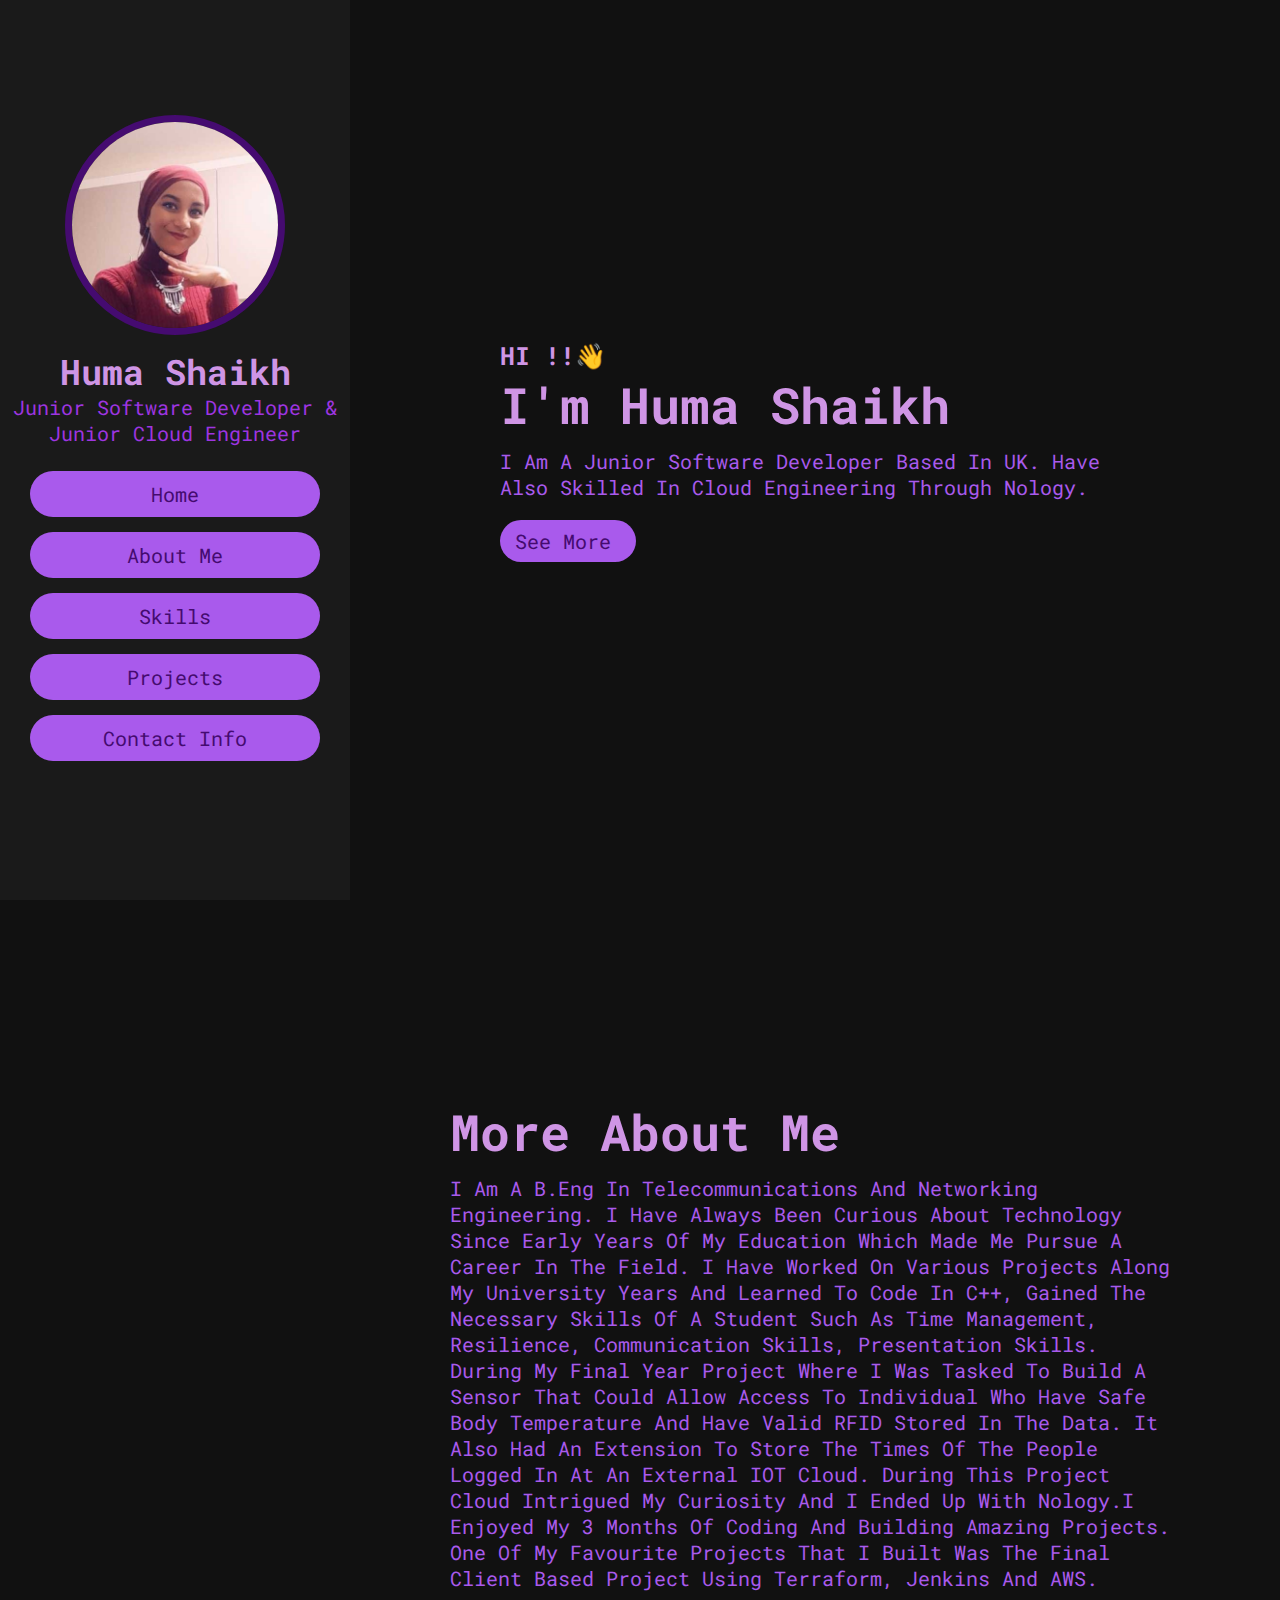
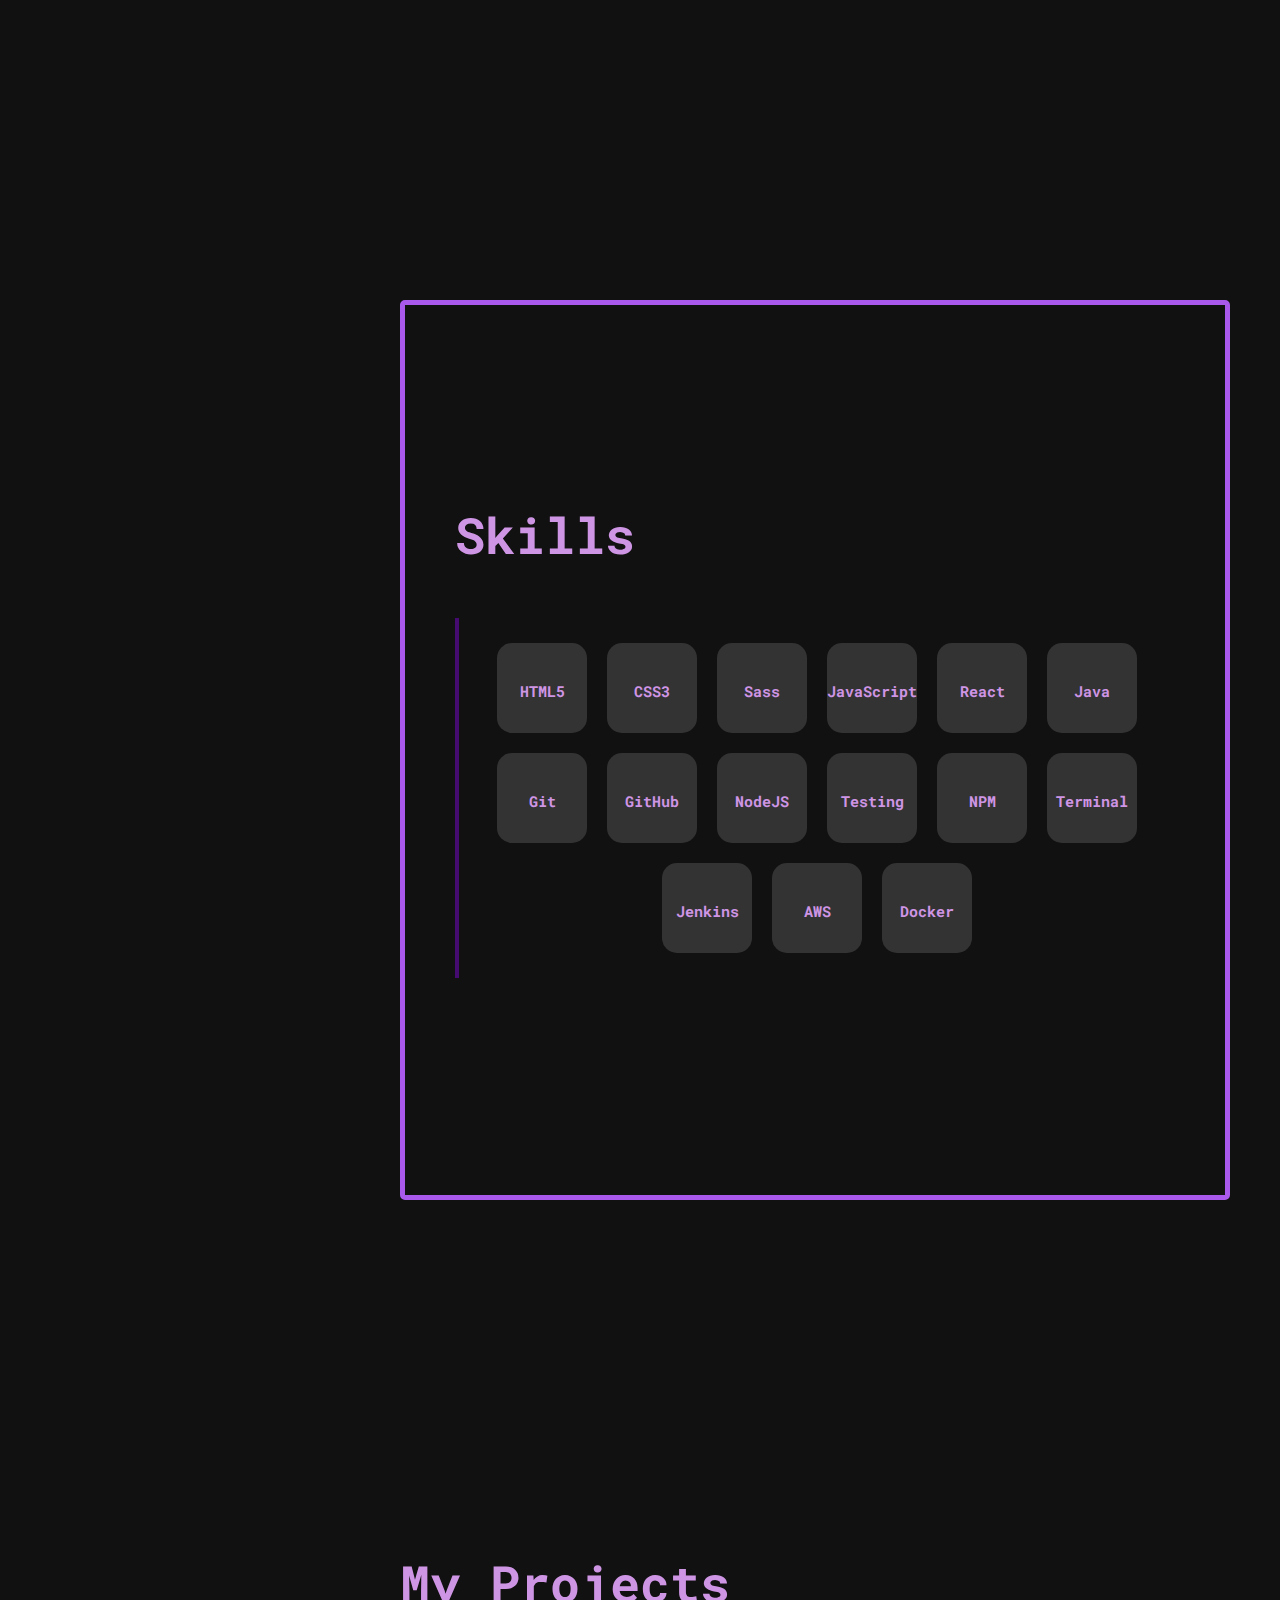
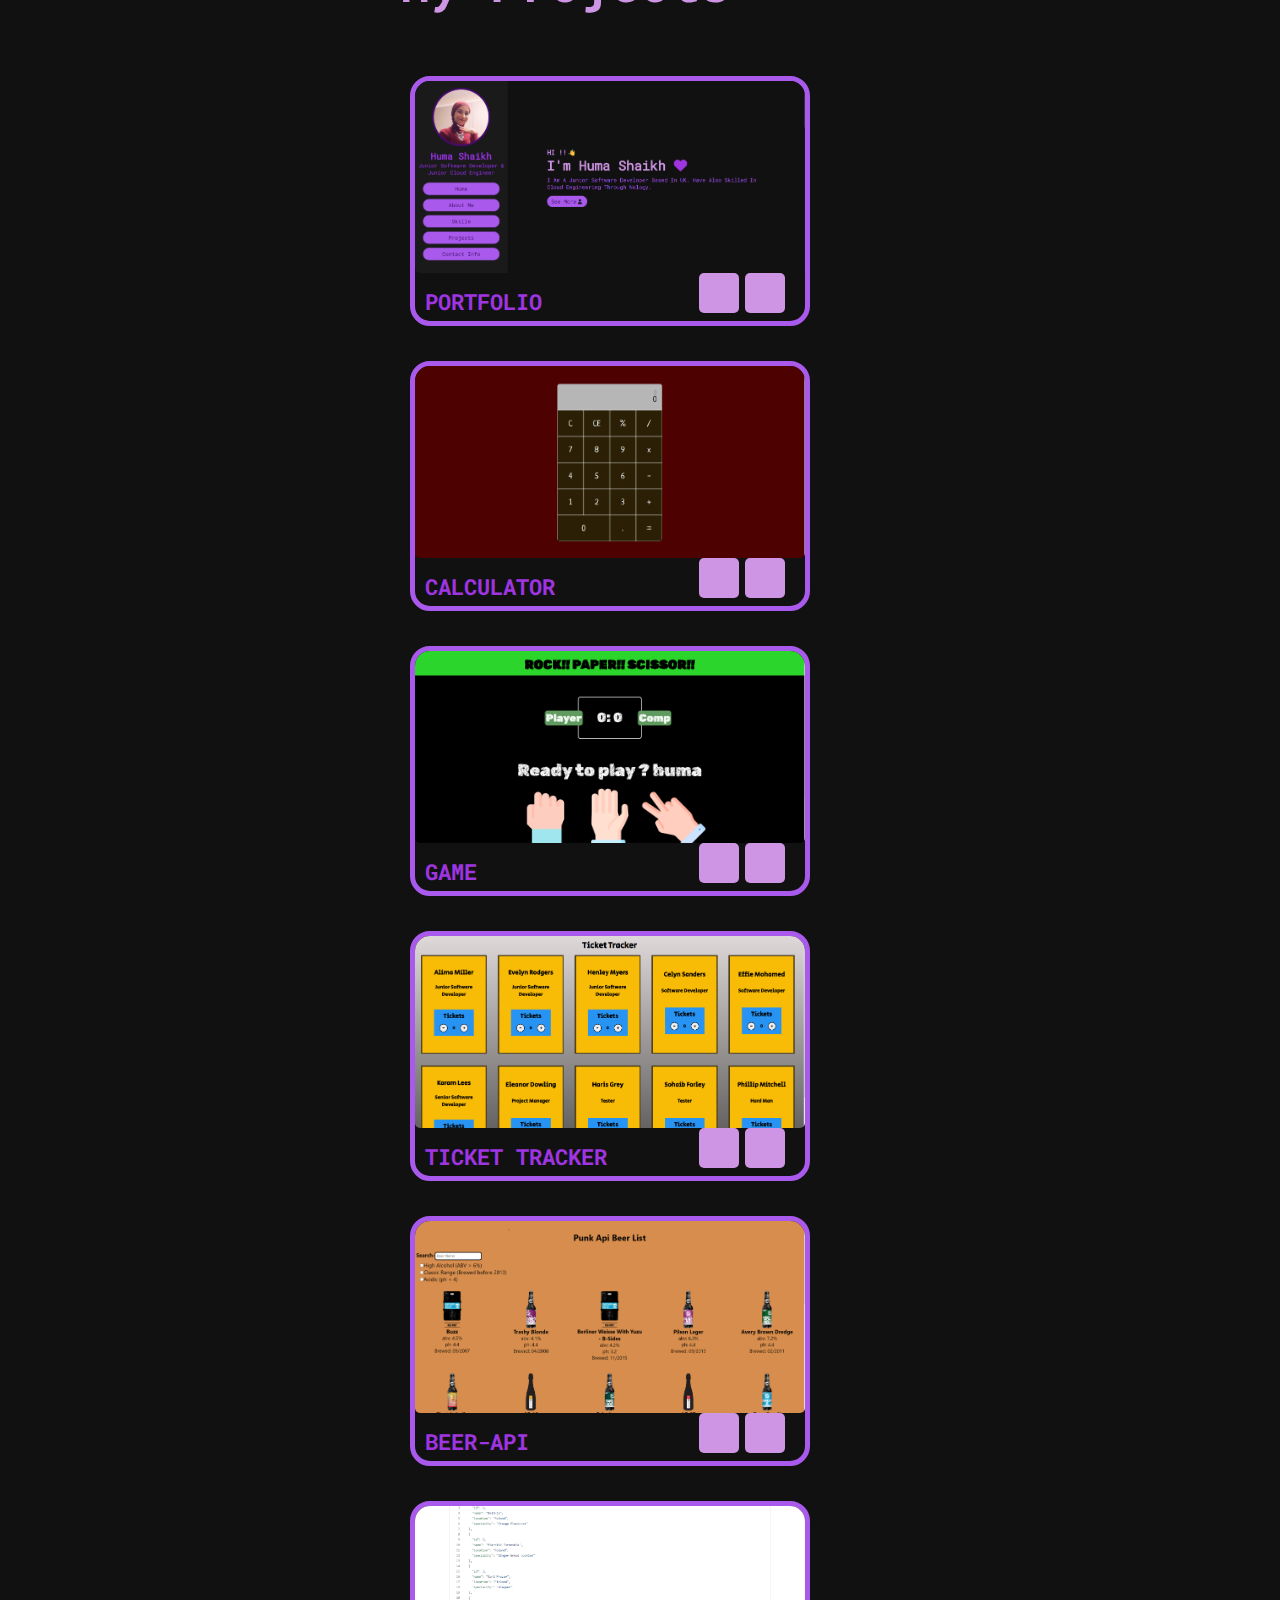
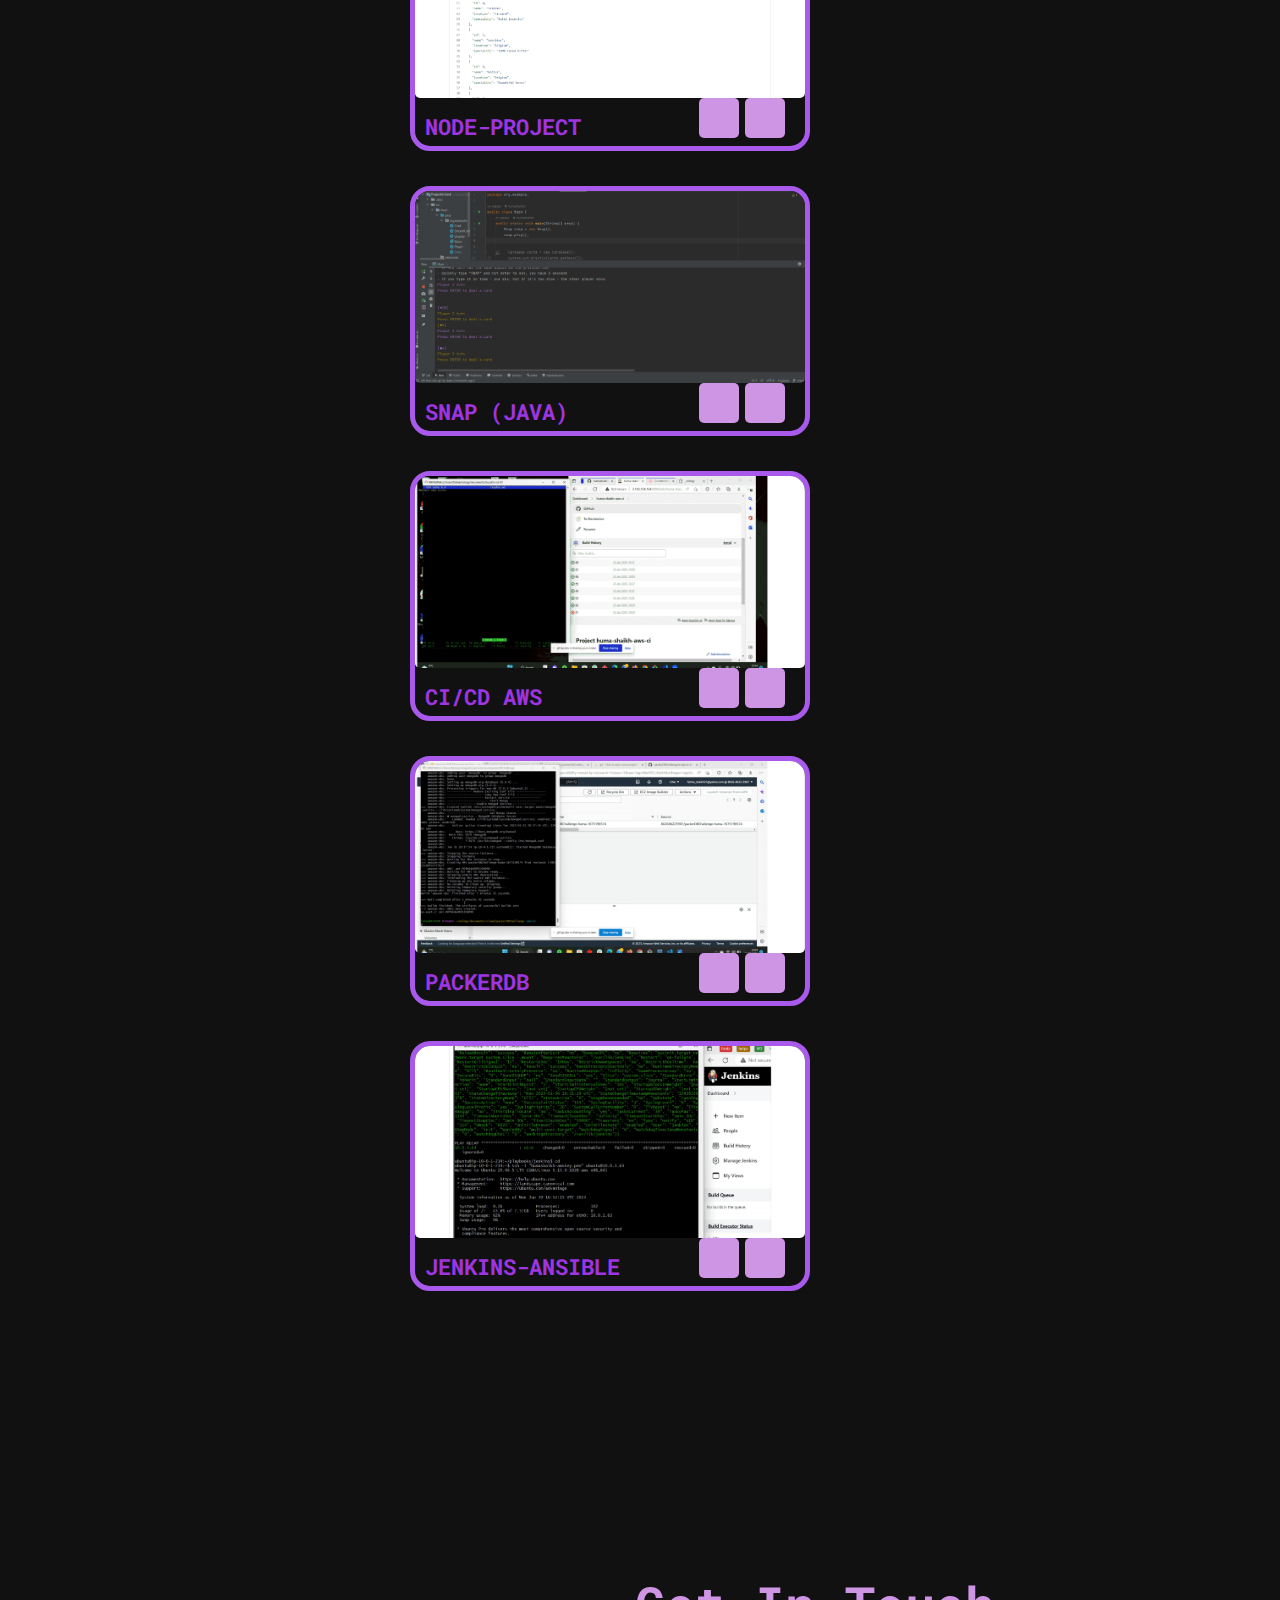
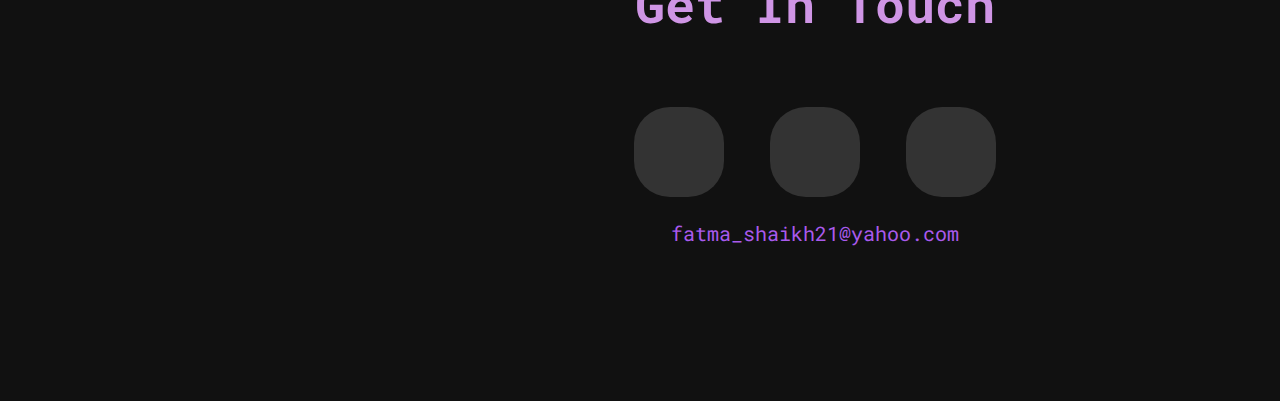
<file: index.html>
<!DOCTYPE html>
<html lang="en">
  <head>
    <meta charset="UTF-8" />
    <meta http-equiv="X-UA-Compatible" content="IE=edge" />
    <meta name="viewport" content="width=device-width, initial-scale=1.0" />
    <title>Portfolio</title>
    <link rel="stylesheet" href="main.css" />
    <link
      rel="stylesheet"
      href="https://cdnjs.cloudflare.com/ajax/libs/font-awesome/6.3.0/css/all.min.css"
      integrity="sha512-SzlrxWUlpfuzQ+pcUCosxcglQRNAq/DZjVsC0lE40xsADsfeQoEypE+enwcOiGjk/bSuGGKHEyjSoQ1zVisanQ=="
      crossorigin="anonymous"
      referrerpolicy="no-referrer"
    />
  </head>

  <body>
    <header class="header">
      <div class="about">
        <img class="about__img" src="imgs/huma.jpg" alt="" />
        <h3 class="about__name">Huma Shaikh</h3>
        <p class="about__post">
          Junior Software Developer & Junior Cloud Engineer
        </p>
      </div>
      <nav class="navbar">
        <ul>
          <li><a href="#home">Home</a></li>
          <li><a href="#about">About Me</a></li>
          <li><a href="#skills">Skills</a></li>
          <li><a href="#projects">Projects</a></li>
          <li><a href="#contact">Contact Info</a></li>
        </ul>
      </nav>
    </header>

    <div id="menu" class="fa-solid fa-bars"></div>
    <section class="home" id="home">
      <h3 class="home__hi">HI !!👋</h3>
      <h1 class="home__name">I'm Huma Shaikh <i class="fa-solid fa-heart"></i></h1>
      <p class="home__para">
        I am a Junior Software Developer based in UK. Have also skilled in cloud
        engineering through nology.
      </p>
      <a href="#about"><button class="home__btn">See More<i class="fa-solid fa-user"></i></button></a>
    </section>

    <section class="aboutme" id="about">
      <h1 class="aboutme__heading">More About Me <i class="fa-regular fa-comments"></i></h1>
      <p class="aboutme__para">
        I am a B.Eng in telecommunications and networking engineering. I have
        always been curious about technology since early years of my education
        which made me pursue a career in the field. I have worked on various
        projects along my university years and learned to code in c++, gained
        the necessary skills of a student such as time management, resilience,
        communication skills, presentation skills. During my final year project
        where I was tasked to build a sensor that could allow access to
        individual who have safe body temperature and have valid RFID stored in
        the data. It also had an extension to store the times of the people
        logged in at an external IOT cloud. During this project cloud intrigued
        my curiosity and I ended up with nology.I enjoyed my 3 months of coding
        and building amazing projects. One of my favourite projects that I built
        was the final client based project using terraform, jenkins and AWS.
      </p>
    </section>

    <section class="skillz" id="skills">
    <div class="skills">
      <h1 class="skills__header">Skills <i class="fa-regular fa-keyboard"></i></h1>
      <div class="skills__display">
        <div class="skills__display-item">
          <i class="fab fa-html5 fa-3x"></i>
          <h4 class="skills__display-header">HTML5</h4>
        </div>
        <div class="skills__display-item">
          <i class="fab fa-css3-alt fa-3x"></i>
          <h4 class="skills__display-header">CSS3</h4>
        </div>
        <div class="skills__display-item">
          <i class="fab fa-sass fa-3x"></i>
          <h4 class="skills__display-header">Sass</h4>
        </div>
        <div class="skills__display-item">
          <i class="fab fa-js fa-3x"></i>
          <h4 class="skills__display-header">JavaScript</h4>
        </div>
        <div class="skills__display-item">
          <i class="fab fa-react fa-3x"></i>
          <h4 class="skills__display-header">React</h4>
        </div>
        <div class="skills__display-item">
          <i class="fab fa-java fa-3x"></i>
          <h4 class="skills__display-header">Java</h4>
        </div>
        <div class="skills__display-item">
          <i class="fab fa-git-square fa-3x"></i>
          <h4 class="skills__display-header">Git</h4>
        </div>
        <div class="skills__display-item">
          <i class="fab fa-github fa-3x"></i>
          <h4 class="skills__display-header">GitHub</h4>
        </div>
        <div class="skills__display-item">
          <i class="fa-brands fa-node-js fa-3x"></i>
          <h4 class="skills__display-header">NodeJS</h4>
        </div>
        <div class="skills__display-item">
          <i class="fas fa-vial fa-3x"></i>
          <h4 class="skills__display-header">Testing</h4>
        </div>
        <div class="skills__display-item">
          <i class="fab fa-npm fa-3x"></i>
          <h4 class="skills__display-header">NPM</h4>
        </div>
        <div class="skills__display-item">
          <i class="fa-solid fa-terminal fa-3x"></i>
          <h4 class="skills__display-header">Terminal</h4>
        </div>
        <div class="skills__display-item">
          <i class="fa-brands fa-jenkins fa-3x"></i>
          <h4 class="skills__display-header">jenkins</h4>
        </div>
        <div class="skills__display-item">
          <i class="fa-brands fa-aws fa-3x"></i>
          <h4 class="skills__display-header">AWS</h4>
        </div>
        <div class="skills__display-item">
          <i class="fa-brands fa-docker fa-3x"></i>
          <h4 class="skills__display-header">Docker</h4>
        </div>
      </div>
    </div>
  </section>
  <section class="projects">
    <h1 class="projects__heading" id="projects">My Projects <i class="fa-regular fa-folder-open"></i></i></h1>
    <div class="projects__container">

      <div class="projects__container-box">
        <img src="./imgs/p1-portfolio.png" alt="">
        <h3>Portfolio</h3>
        <div class="projects__container-link">
          <a href="https://github.com/humashaikhc" class="fa-brands fa-square-github"></a>
          <a href="https://humashaikhc.github.io/Portfolio/" class="fa-regular fa-eye"></a>
        </div>
      </div>

      <div class="projects__container-box">
        <img src="./imgs/p2-calculator.png" alt="">
        <h3>Calculator</h3>
        <div class="projects__container-link">
          <a href="https://github.com/humashaikhc/Project2-Calculator" class="fa-brands fa-square-github"></a>
          <a href="https://humashaikhc.github.io/Project2-Calculator/" class="fa-regular fa-eye"></a>
        </div>
      </div>
      <div class="projects__container-box">
        <img src="./imgs/p3-game.png" alt="">
        <h3>Game</h3>
        <div class="projects__container-link">
          <a href="https://github.com/humashaikhc/Project3-Game" class="fa-brands fa-square-github"></a>
          <a href="https://humashaikhc.github.io/Project3-Game/" class="fa-regular fa-eye"></a>
        </div>
      </div>
      <div class="projects__container-box">
        <img src="./imgs/p4-ticket.png" alt="">
        <h3>Ticket Tracker</h3>
        <div class="projects__container-link">
          <a href="https://github.com/humashaikhc/project4-ticket-tracker" class="fa-brands fa-square-github"></a>
          <a href="https://humashaikhc.github.io/project4-ticket-tracker/" class="fa-regular fa-eye"></a>
        </div>
      </div>
      <div class="projects__container-box">
        <img src="./imgs/p5-api.png" alt="">
        <h3>Beer-Api</h3>
        <div class="projects__container-link">
          <a href="https://github.com/humashaikhc/project5-punkapi" class="fa-brands fa-square-github"></a>
          <a href="https://humashaikhc.github.io/project5-punkapi/" class="fa-regular fa-eye"></a>
        </div>
      </div>
      <div class="projects__container-box">
        <img src="./imgs/p6-chocolate.png" alt="">
        <h3>Node-Project</h3>
        <div class="projects__container-link">
          <a href="https://github.com/humashaikhc/project6-node" class="fa-brands fa-square-github"></a>
          <a href="https://github.com/humashaikhc/project6-node/blob/main/data/data.json" class="fa-regular fa-eye"></a>
        </div>
      </div>
      <div class="projects__container-box">
        <img src="./imgs/p8-snap.png" alt="">
        <h3>Snap (Java)</h3>
        <div class="projects__container-link">
          <a href="https://github.com/humashaikhc/Project8-Card" class="fa-brands fa-square-github"></a>
          <a href="https://user-images.githubusercontent.com/117640150/220682253-d47d0e84-c720-4100-be3e-c2786df08415.gif" class="fa-regular fa-eye"></a>
        </div>
      </div>
      <div class="projects__container-box">
        <img src="./imgs/p7-ci-cd.png" alt="">
        <h3>CI/CD AWS</h3>
        <div class="projects__container-link">
          <a href="https://github.com/humashaikhc/ci-cd-aws/blob/main/ci-cd.md" class="fa-brands fa-square-github"></a>
          <a href="https://user-images.githubusercontent.com/117640150/214801632-c95eb0ab-e9b1-4d03-ba81-684316f6772b.gif" class="fa-regular fa-eye"></a>
        </div>
      </div>
      <div class="projects__container-box">
        <img src="./imgs/p9-packer.png" alt="">
        <h3>PackerDB</h3>
        <div class="projects__container-link">
          <a href="https://github.com/humashaikhc/packerDBChallenge" class="fa-brands fa-square-github"></a>
          <a href="https://user-images.githubusercontent.com/117640150/215891042-4f0b6a28-0152-4a50-8ec5-a29d0ce9d12c.gif" class="fa-regular fa-eye"></a>
        </div>
      </div>
      <div class="projects__container-box">
        <img src="./imgs/p10-jenkins.png" alt="">
        <h3>Jenkins-Ansible</h3>
        <div class="projects__container-link">
          <a href="https://github.com/humashaikhc/jenkins-instance" class="fa-brands fa-square-github"></a>
          <a href="https://github.com/humashaikhc/jenkins-instance/blob/main/second-recording.gif" class="fa-regular fa-eye"></a>
        </div>
      </div>
    </div>
    <a><button class="show-more">Show More <i class="fa-solid fa-circle-chevron-down"></i></button></a>
  </section>
  <section class="contact" id="contact">
    <h1>Get in Touch <i class="fa-regular fa-address-card"></i></h1>
  <div class="contact__div">
    <a class="fa-brands fa-github" href="https://github.com/humashaikhc/"></a>
  </div>
  <div class="contact__div">
    <a class="fa-brands fa-linkedin" href="https://uk.linkedin.com/in/huma-shaikh-0b40b9203"></a>
  </div>
  <div class="contact__div">
    <a class="fa-brands fa-instagram" href="https://www.instagram.com/huma_fathoom"></a>
  </div>
  <p class="email">fatma_shaikh21@yahoo.com</p>
  </section>
    


    <script src="./script.js"></script>
  </body>
</html>
</file>
<file: main.css>
@import url("https://fonts.googleapis.com/css2?family=Roboto+Mono&display=swap");
body {
  background: #111;
  overflow-x: hidden;
  padding-left: 35rem;
}

header {
  position: fixed;
  top: 0;
  left: 0;
  z-index: 1000;
  height: 100%;
  width: 35rem;
  background: #1a1a1a;
  display: flex;
  align-items: center;
  justify-content: center;
  flex-flow: column;
  text-align: center;
}
header .about__img {
  height: 22rem;
  width: 22rem;
  border-radius: 50%;
  -o-object-fit: cover;
     object-fit: cover;
  margin-bottom: 1rem;
  border: 0.7rem solid #450b70;
}
header .about__name {
  font-size: 3.5rem;
  color: #cf95e5;
}
header .about__post {
  font-size: 2rem;
  color: #9e35e0;
}
header .navbar {
  width: 100%;
}
header .navbar ul {
  list-style: none;
  padding: 1rem 3rem;
}
header .navbar ul li a {
  display: block;
  padding: 1rem;
  margin: 1.5rem 0;
  background: #a95aec;
  color: #450b70;
  font-size: 2rem;
  border-radius: 5rem;
}
header .navbar ul li a:hover {
  background: #cf95e5;
}

section {
  min-height: 100vh;
  padding: 1rem;
}

.home {
  display: flex;
  justify-content: center;
  flex-flow: column;
  padding: 0 15rem;
}
.home__hi {
  font-size: 2.5rem;
  color: #cf95e5;
}
.home__name {
  font-size: 5rem;
  color: #cf95e5;
}
.home__para {
  font-size: 2rem;
  color: #a95aec;
  padding: 1rem 0;
}
.home__btn {
  padding: 8px 15px;
  background-color: #a95aec;
  color: #450b70;
  cursor: pointer;
  margin-top: 1rem;
  font-size: 2rem;
  border-radius: 5rem;
}
.home__btn i {
  padding: 0 0.5rem;
  font-size: 1.8rem;
  color: #111;
}
.home__btn:hover {
  background-color: #cf95e5;
}

.aboutme {
  display: flex;
  justify-content: center;
  flex-flow: column;
  padding: 0 10rem;
}
.aboutme__heading {
  font-size: 5rem;
  color: #cf95e5;
}
.aboutme__para {
  font-size: 2rem;
  color: #a95aec;
  padding: 1rem 0;
}

.skillz {
  display: flex;
  justify-content: center;
  flex-flow: column;
  padding: 10rem 5rem;
  margin: 10rem 5rem;
  border: 5px solid #a95aec;
  border-radius: 0.5rem;
}

.skills {
  width: -moz-fit-content;
  width: fit-content;
  margin-left: auto;
  margin-right: auto;
  padding-bottom: 2rem;
}
.skills__header {
  color: #cf95e5;
  margin-bottom: 5rem;
  font-size: 5rem;
}
.skills__display {
  padding: 25px;
  border-left: 4px solid #450b70;
  display: flex;
  justify-content: center;
  gap: 20px;
  flex-wrap: wrap;
  width: 100%;
  margin-left: auto;
  margin-right: auto;
}
.skills__display-item {
  height: 90px;
  width: 90px;
  background-color: #333;
  display: flex;
  border-radius: 15px;
  flex-direction: column;
  justify-content: center;
  align-items: center;
}
.skills__display-item .fab,
.skills__display-item .fa-solid,
.skills__display-item .fa-brands,
.skills__display-item .fas,
.skills__display-item .skills__display-header {
  color: #cf95e5;
}
.skills__display-item .skills__display-header {
  margin-top: 5px;
  font-size: 15px;
}
.skills__display-item:hover {
  background-color: #450b70;
}

.projects {
  display: flex;
  justify-content: center;
  flex-flow: column;
  padding: 25rem 5rem;
}
.projects__heading {
  font-size: 5rem;
  color: #cf95e5;
  margin-bottom: 5rem;
}
.projects__container {
  display: flex;
  flex-wrap: wrap;
  gap: 1.5rem;
}
.projects__container-box {
  height: 25rem;
  width: 40rem;
  border-radius: 2rem;
  margin: 1rem;
  border: 0.5rem solid #a95aec;
  position: relative;
  overflow: hidden;
}
.projects__container-box img {
  height: 80%;
  width: 100%;
  -o-object-fit: cover;
     object-fit: cover;
  border-radius: 0.5rem;
}
.projects__container-box img:hover {
  transform: scale(0.9);
}
.projects__container-box h3 {
  position: absolute;
  bottom: 0.5rem;
  left: 1rem;
  font-size: 2.2rem;
  color: #9e35e0;
  text-transform: uppercase;
}
.projects__container-link {
  position: absolute;
  bottom: 0.5rem;
  right: 2rem;
}
.projects__container-link a {
  display: inline-block;
  height: 4rem;
  width: 4rem;
  border-radius: 0.5rem;
  background: #cf95e5;
  color: #1a1a1a;
  font-size: 2.2rem;
  line-height: 4rem;
  text-align: center;
}
.projects__container-link a:hover {
  background: #9e35e0;
}

.contact {
  text-align: center;
  padding: 2rem;
  min-height: 50vh;
}
.contact h1 {
  color: #cf95e5;
  margin-bottom: 5rem;
  font-size: 5rem;
}
.contact__div {
  display: inline-block;
  background-color: #333;
  height: 90px;
  width: 90px;
  font-size: 5rem;
  text-align: center;
  line-height: 90px;
  margin: 2rem;
  border-radius: 40%;
}
.contact__div a {
  color: #cf95e5;
}
.contact .contact__div:hover {
  background-color: #450b70;
}
.contact p {
  text-transform: lowercase;
  font-size: 2rem;
  color: #a95aec;
}

#menu {
  position: fixed;
  top: 2rem;
  right: 2rem;
  background: #cf95e5;
  color: #450b70;
  cursor: pointer;
  font-size: 2.5rem;
  padding: 1rem 1.5rem;
  z-index: 1000;
  display: none;
}

.show-more {
  display: block;
  padding: 8px 15px;
  background-color: #a95aec;
  color: #450b70;
  cursor: pointer;
  margin-top: 2rem;
  margin-left: 1.5rem;
  font-size: 2rem;
  border-radius: 5rem;
  display: none;
}
.show-more i {
  padding: 0 0.5rem;
  font-size: 1.8rem;
  color: #111;
}

.show-more:hover {
  background-color: #cf95e5;
}

@media (max-width: 1200px) {
  html {
    font-size: 55%;
  }
  .home,
  .aboutme,
  .skillz {
    padding: 1rem 4rem;
  }
  .projects__container-box h3 {
    font-size: 25px;
  }
}
@media (max-width: 991px) {
  html {
    font-size: 50%;
  }
  header {
    left: -120%;
  }
  #menu {
    display: block;
  }
  header.active {
    left: 0%;
  }
  body {
    padding: 0;
  }
  .show-more {
    display: block;
  }
  .projects__container-box {
    display: none;
  }
  .projects__container-box:nth-child(1),
  .projects__container-box:nth-child(2),
  .projects__container-box:nth-child(3) {
    display: block;
  }
}
@media (max-width: 450px) {
  html {
    font-size: 50%;
  }
  header {
    width: 100%;
  }
  .projects__container-box h3 {
    font-size: 1.35rem;
  }
  .skillz {
    border: none;
  }
  .skills__display-item {
    height: 70px;
    width: 70px;
  }
  .skills__display-header {
    font-size: 2px;
  }
  .projects__container-box {
    width: 100%;
  }
  .projects__heading {
    font-size: 3rem;
  }
  .contact__div {
    height: 55px;
    width: 55px;
    font-size: 30px;
    line-height: 55px;
  }
  .contact p {
    font-size: 20px;
  }
}
* {
  font-family: "Roboto Mono", monospace;
  padding: 0;
  margin: 0;
  box-sizing: border-box;
  text-decoration: none;
  outline: none;
  border: none;
  text-transform: capitalize;
  color: #9e35e0;
  transition: all 0.2s linear;
}

*::-moz-selection {
  background: #cf95e5;
  color: #333;
}

*::selection {
  background: #cf95e5;
  color: #333;
}

html {
  font-size: 62.5%;
  overflow-x: hidden;
}

html::-webkit-scrollbar {
  width: 1.4rem;
}

html::-webkit-scrollbar-track {
  background: #450b70;
}

html::-webkit-scrollbar-thumb {
  background: #cf95e5;
}/*# sourceMappingURL=main.css.map */
</file>
